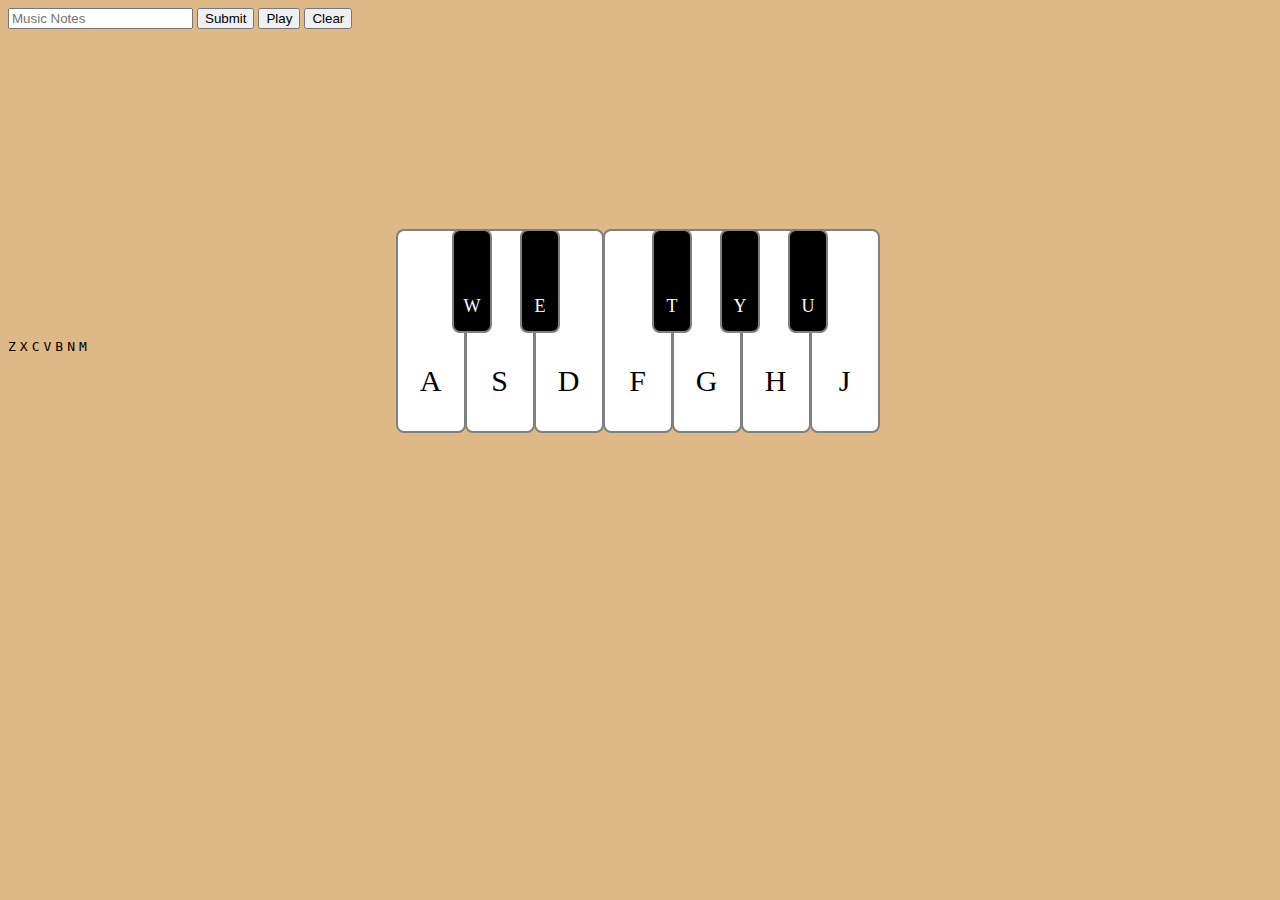
<file: virtual-piano/index.html>
<!DOCTYPE html>
<html>
<head>
    <meta charset="utf-8">
    <title>Virtual Piano</title>
    <link rel="stylesheet" href="VirtualPiano.css">
</head>
<body>
    <div>
    <form action="submit.cgi" method="get">
        <input id="output" name="outputTune" placeholder="Music Notes" type="text" readonly value="">
        <input type="submit" value="Submit" id="save">
        <input type="button" value="Play"  id="play" >
        <input type="reset" value="Clear" id="clr">
    </form>
</div>

     

    <div class="container">
        <div class="container1 white-keys">
            <kbd>A</kbd>
            <kbd>S</kbd>
            <kbd>D</kbd>
            <kbd>F</kbd>
            <kbd>G</kbd>
            <kbd>H</kbd>
            <kbd>J</kbd>
        </div>
        <div class="black-keys">
            <kbd id="W_key">W</kbd>
            <kbd id="E_key">E</kbd>
            <kbd id="T_key">T</kbd>
            <kbd id="Y_key">Y</kbd>
            <kbd id="U_key">U</kbd>
        </div>
    </div class="drum-keys">
     <kbd id="Z_key">Z</kbd>
     <kbd id="X_key">X</kbd>
     <kbd id="C_key">C</kbd>
     <kbd id="V_key">V</kbd>
     <kbd id="B_key">B</kbd>
     <kbd id="N_key">N</kbd>
     <kbd id="M_key">M</kbd>
    <div>
    </div>

<script src="VirtualPiano.js"></script>


</body>
</html>
</file>
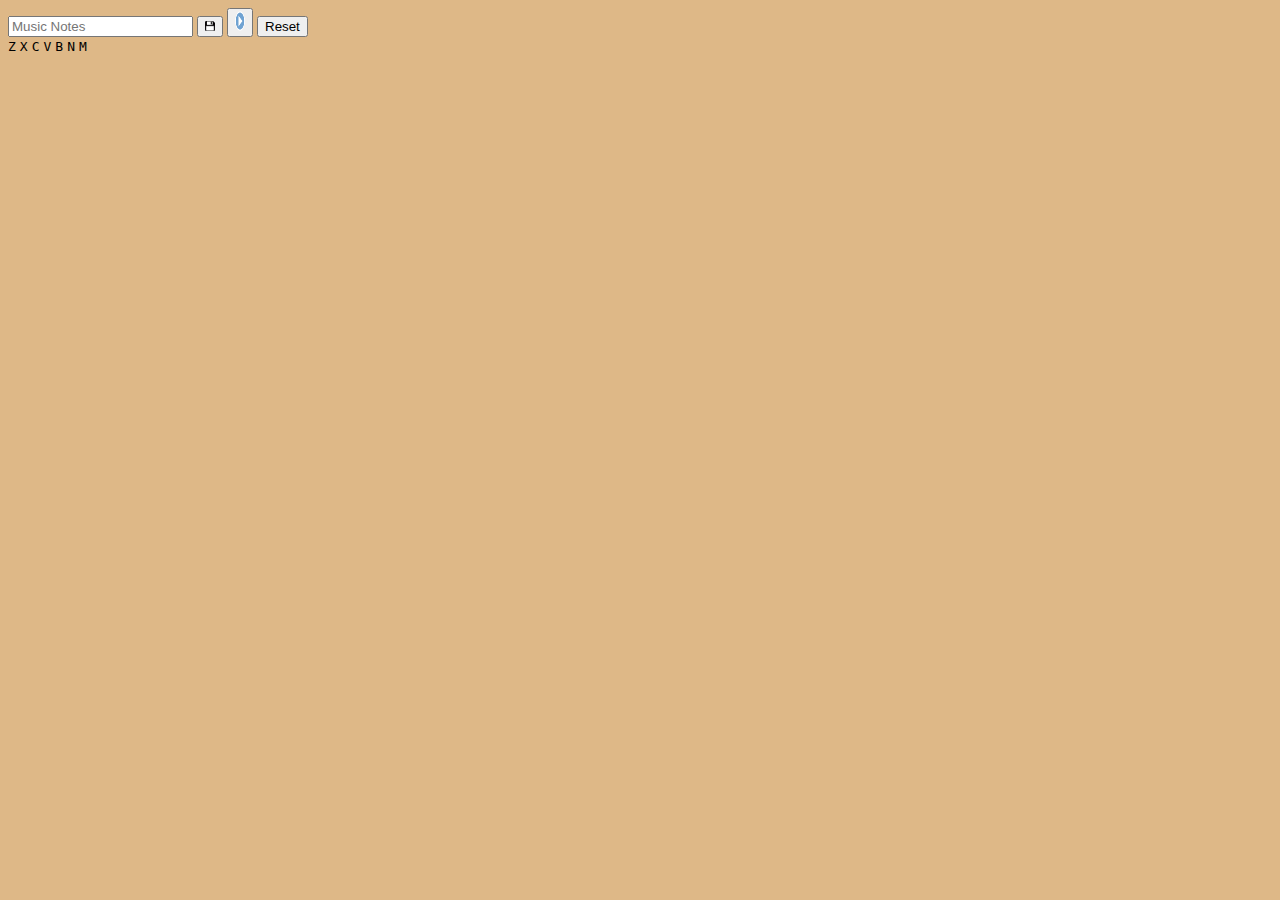
<file: virtual-piano/drums.html>
<!DOCTYPE html>
<html>
<head>
    <meta charset="utf-8">
    <title>Virtual Piano</title>
    <link rel="stylesheet" href="VirtualPiano.css">
</head>
<body>
    <div>
    <form action="submit.cgi" method="get">
        <input id="output" name="outputTune" placeholder="Music Notes" type="text" readonly value="">
        <button type="submit" id="save"><img src="save.png" style="width:10px;height:10px;"></button>
         
        <button type="button" id="play" ><img src="play.png" style="width:10px;height:20px;"></button>
        <input type="reset" id="clr">
    </form>
</div>
    </div class="drum-keys">
     <kbd id="Z_key">Z</kbd>
     <kbd id="X_key">X</kbd>
     <kbd id="C_key">C</kbd>
     <kbd id="V_key">V</kbd>
     <kbd id="B_key">B</kbd>
     <kbd id="N_key">N</kbd>
     <kbd id="M_key">M</kbd>
    <div>
</div>

<script src="VirtualPiano.js"></script>
<script src="Drums.js"></script>

</body>
</html>
</file>
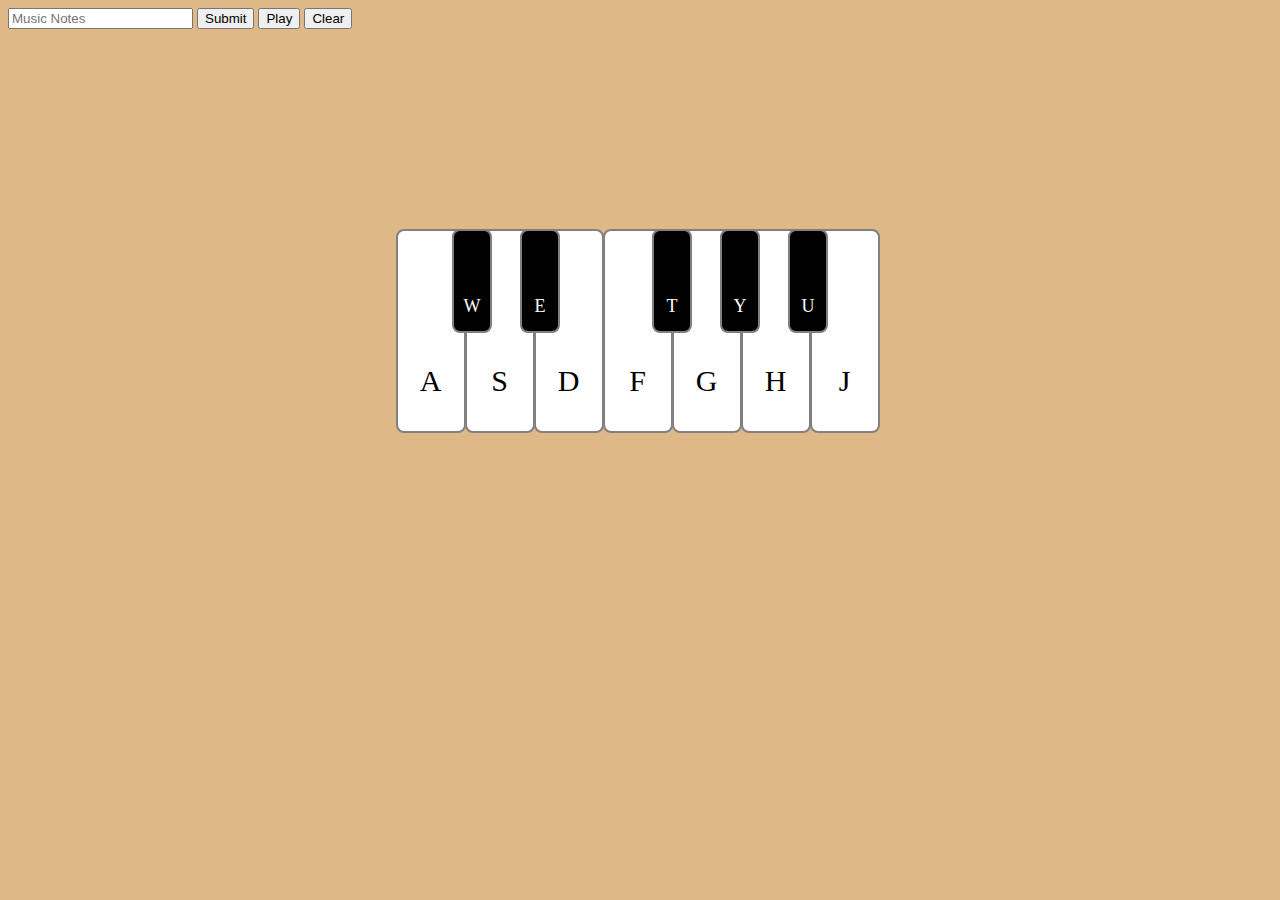
<file: virtual-piano/piano.html>
<!DOCTYPE html>
<html>
<head>
    <meta charset="utf-8">
    <title>Virtual Piano</title>
    <link rel="stylesheet" href="VirtualPiano.css">
</head>
<body>
    <div>
    <form action="submit.cgi" method="get">
        <input id="output" name="outputTune" placeholder="Music Notes" type="text" readonly value="">
        <input type="submit" value="Submit" id="save">
        <input type="button" value="Play"  id="play" >
        <input type="reset" value="Clear" id="clr">
    </form>
</div>

     

    <div class="container">
        <div class="container1 white-keys">
            <kbd>A</kbd>
            <kbd>S</kbd>
            <kbd>D</kbd>
            <kbd>F</kbd>
            <kbd>G</kbd>
            <kbd>H</kbd>
            <kbd>J</kbd>
        </div>
        <div class="black-keys">
            <kbd id="W_key">W</kbd>
            <kbd id="E_key">E</kbd>
            <kbd id="T_key">T</kbd>
            <kbd id="Y_key">Y</kbd>
            <kbd id="U_key">U</kbd>
        </div>

<script src="VirtualPiano.js"></script>
<script src="Piano.js"></script>


</body>
</html>
</file>
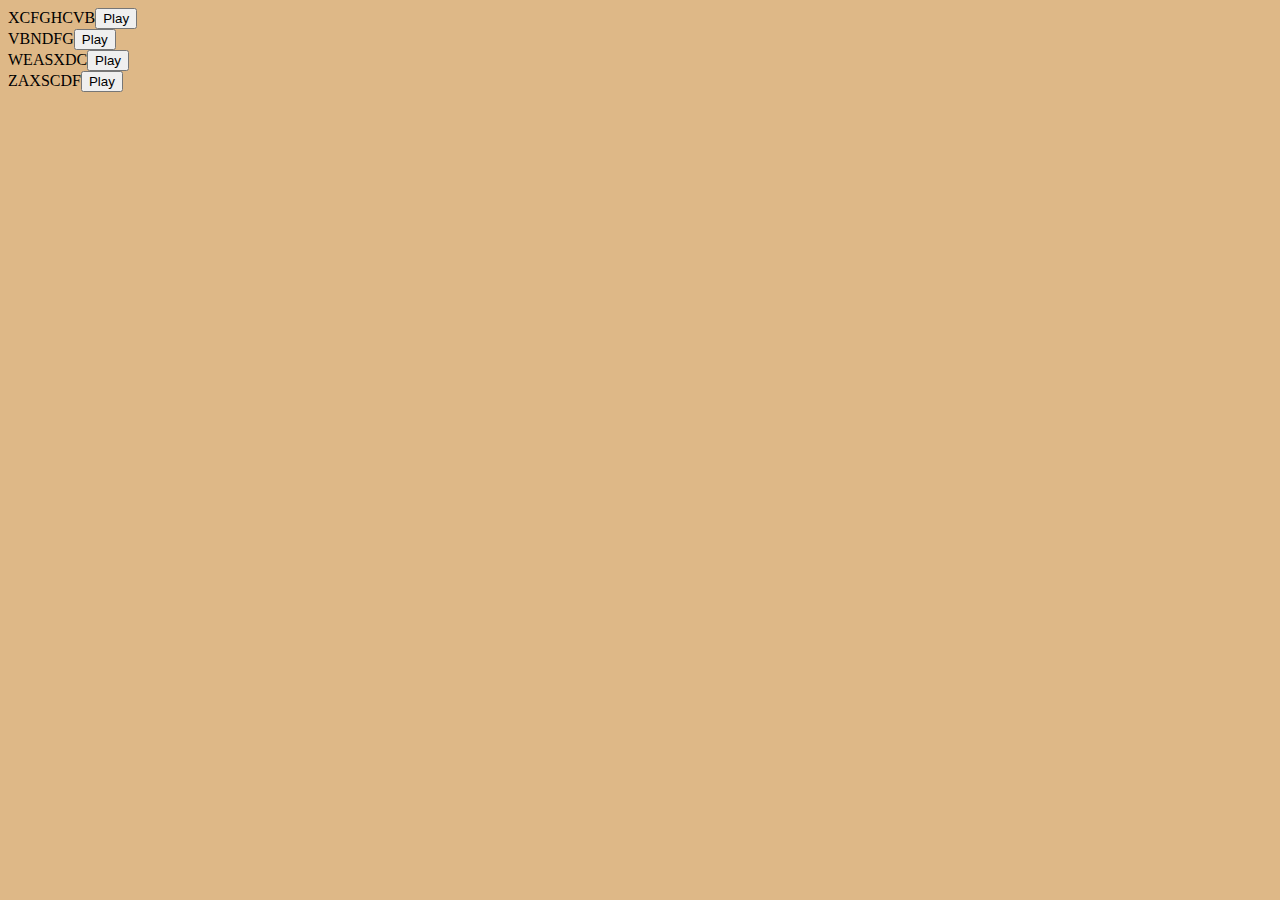
<file: virtual-piano/temp_play.html>
<!DOCTYPE html>
<html>
<head>
    <meta charset="utf-8">
    <title>Temporary Play</title>
    

    <link rel="stylesheet" href="VirtualPiano.css">

</head>
<body>
    <text id="temp4">XCFGHCVB</text><input type="button" value="Play"  id="temp_play4" onclick="playtext('XCFGHCVB')"><br>
    <text id="temp4">VBNDFG</text><input type="button" value="Play"  id="temp_play4" onclick="playtext('VBNDFG')"><br>
    <text id="temp4">WEASXDC</text><input type="button" value="Play"  id="temp_play4" onclick="playtext('WEASXDC')"><br>
    <text id="temp4">ZAXSCDF</text><input type="button" value="Play"  id="temp_play4" onclick="playtext('ZAXSCDF')"><br>

    <script src="temp_play.js"></script>

</body>
</html>
</file>
<file: virtual-piano/VirtualPiano.css>
body {
    background-color: burlywood;
}
.container {
    text-align: center;
    position: relative;
    top: 200px;
}
.white-keys kbd {
    display: inline-block;
    background-color: white;
    height: 200px;
    width: 66px;
    border: 2px grey solid;
    position: relative;
    z-index: 0;
    margin-left: -5px;
    line-height: 300px;
    font-family: 'Dancing Script', cursive;
    font-size: 30px;
    Border-radius:8px;
}

.black-keys kbd {
    display: inline-block;
    background-color: black;
    height: 100px;
    width: 36px;
    border: 2px grey solid;
    position: relative;
    top: -204px;
    z-index: 1;
    line-height: 150px;
    font-family: 'Dancing Script', cursive;
    font-size: 18px;
    color: white;
    Border-radius:8px;
}


.black-keys  kbd + kbd {
    margin-left: 24px;
}

#E_key + #T_key {
    margin-left: 88px;
}
.black-keys kbd:hover {
    background-color: #3B3B3B;
}


.white-keys kbd:hover {
    background-color: #E8E6E6;
}
</file>
